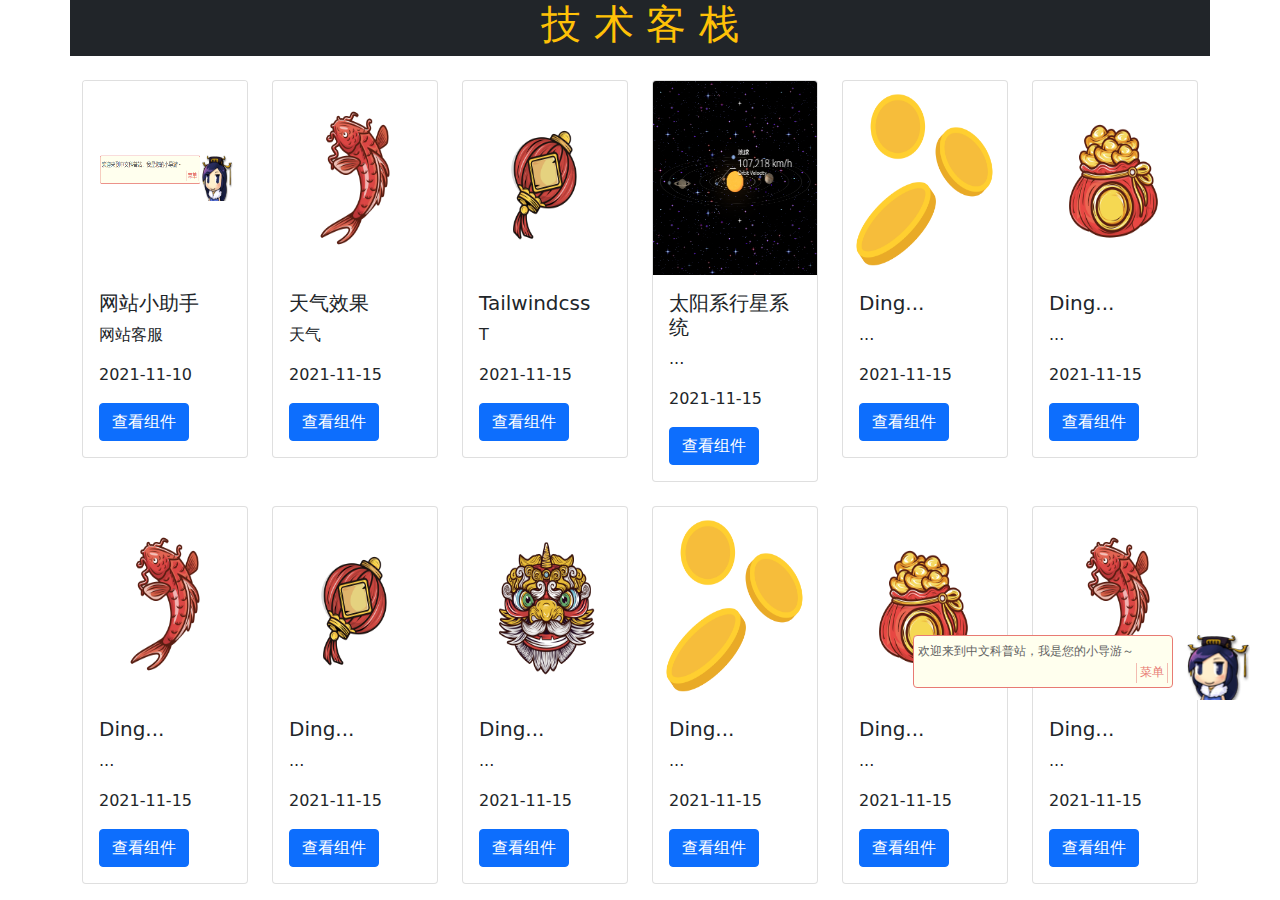
<file: index.html>
<!DOCTYPE html>
<html lang="en">
<head>
	<meta charset="UTF-8">
	<meta name="viewport" content="width=device-width, initial-scale=1">
	<title>技术客栈</title>
	<style>
		.card-img-top{
			min-height: 194px;
			max-height: 194px;
		}
	</style>
</head>
<body>
	<div class="container">
		<div class="row">
			<div class="col bg-dark text-warning page-title">
				<h1>技 术 客 栈</h1>
			</div>
		</div>
		<div class="row addons-box">
			<div class="col-12 col-sm-6 col-md-4 col-lg-3 col-xl-2 col-xxl-2">
				<div class="card">
					<img src="./images/cover1.png" class="card-img-top" alt="...">
					<div class="card-body">
						<h5 class="card-title">网站小助手</h5>
						<p class="card-text">网站客服</p>
						<p class="card-text">2021-11-10</p>
						<a href="./addons/assistant" class="btn btn-primary stretched-link">查看组件</a>
					</div>
				</div>
			</div>
			<div class="col-12 col-sm-6 col-md-4 col-lg-3 col-xl-2 col-xxl-2">
				<div class="card">
					<img src="./images/cover7.png" class="card-img-top" alt="...">
					<div class="card-body">
						<h5 class="card-title">天气效果</h5>
						<p class="card-text">天气</p>
						<p class="card-text">2021-11-15</p>
						<a href="./addons/effect" class="btn btn-primary stretched-link">查看组件</a>
					</div>
				</div>
			</div>
			<div class="col-12 col-sm-6 col-md-4 col-lg-3 col-xl-2 col-xxl-2">
				<div class="card">
					<img src="./images/cover8.png" class="card-img-top" alt="...">
					<div class="card-body">
						<h5 class="card-title">Tailwindcss</h5>
						<p class="card-text">T</p>
						<p class="card-text">2021-11-15</p>
						<a href="./addons/tailwindcss" class="btn btn-primary stretched-link">查看组件</a>
					</div>
				</div>
			</div>
			<div class="col-12 col-sm-6 col-md-4 col-lg-3 col-xl-2 col-xxl-2">
				<div class="card">
					<img src="./images/cover4.png" class="card-img-top" alt="...">
					<div class="card-body">
						<h5 class="card-title">太阳系行星系统</h5>
						<p class="card-text">...</p>
						<p class="card-text">2021-11-15</p>
						<a href="./addons/solar-system" class="btn btn-primary stretched-link">查看组件</a>
					</div>
				</div>
			</div>
			<!-- TTTTTTTTTTTTTTTTTTTTTT -->
			<div class="col-12 col-sm-6 col-md-4 col-lg-3 col-xl-2 col-xxl-2">
				<div class="card">
					<img src="./images/cover5.png" class="card-img-top" alt="...">
					<div class="card-body">
						<h5 class="card-title">Ding...</h5>
						<p class="card-text">...</p>
						<p class="card-text">2021-11-15</p>
						<a href="/" class="btn btn-primary stretched-link">查看组件</a>
					</div>
				</div>
			</div>
			<div class="col-12 col-sm-6 col-md-4 col-lg-3 col-xl-2 col-xxl-2">
				<div class="card">
					<img src="./images/cover6.png" class="card-img-top" alt="...">
					<div class="card-body">
						<h5 class="card-title">Ding...</h5>
						<p class="card-text">...</p>
						<p class="card-text">2021-11-15</p>
						<a href="/" class="btn btn-primary stretched-link">查看组件</a>
					</div>
				</div>
			</div>
			<div class="col-12 col-sm-6 col-md-4 col-lg-3 col-xl-2 col-xxl-2">
				<div class="card">
					<img src="./images/cover7.png" class="card-img-top" alt="...">
					<div class="card-body">
						<h5 class="card-title">Ding...</h5>
						<p class="card-text">...</p>
						<p class="card-text">2021-11-15</p>
						<a href="/" class="btn btn-primary stretched-link">查看组件</a>
					</div>
				</div>
			</div>
			<div class="col-12 col-sm-6 col-md-4 col-lg-3 col-xl-2 col-xxl-2">
				<div class="card">
					<img src="./images/cover8.png" class="card-img-top" alt="...">
					<div class="card-body">
						<h5 class="card-title">Ding...</h5>
						<p class="card-text">...</p>
						<p class="card-text">2021-11-15</p>
						<a href="/" class="btn btn-primary stretched-link">查看组件</a>
					</div>
				</div>
			</div>
			<div class="col-12 col-sm-6 col-md-4 col-lg-3 col-xl-2 col-xxl-2">
				<div class="card">
					<img src="./images/cover9.png" class="card-img-top" alt="...">
					<div class="card-body">
						<h5 class="card-title">Ding...</h5>
						<p class="card-text">...</p>
						<p class="card-text">2021-11-15</p>
						<a href="/" class="btn btn-primary stretched-link">查看组件</a>
					</div>
				</div>
			</div>
			<div class="col-12 col-sm-6 col-md-4 col-lg-3 col-xl-2 col-xxl-2">
				<div class="card">
					<img src="./images/cover5.png" class="card-img-top" alt="...">
					<div class="card-body">
						<h5 class="card-title">Ding...</h5>
						<p class="card-text">...</p>
						<p class="card-text">2021-11-15</p>
						<a href="/" class="btn btn-primary stretched-link">查看组件</a>
					</div>
				</div>
			</div>
			<div class="col-12 col-sm-6 col-md-4 col-lg-3 col-xl-2 col-xxl-2">
				<div class="card">
					<img src="./images/cover6.png" class="card-img-top" alt="...">
					<div class="card-body">
						<h5 class="card-title">Ding...</h5>
						<p class="card-text">...</p>
						<p class="card-text">2021-11-15</p>
						<a href="/" class="btn btn-primary stretched-link">查看组件</a>
					</div>
				</div>
			</div>
			<div class="col-12 col-sm-6 col-md-4 col-lg-3 col-xl-2 col-xxl-2">
				<div class="card">
					<img src="./images/cover7.png" class="card-img-top" alt="...">
					<div class="card-body">
						<h5 class="card-title">Ding...</h5>
						<p class="card-text">...</p>
						<p class="card-text">2021-11-15</p>
						<a href="/" class="btn btn-primary stretched-link">查看组件</a>
					</div>
				</div>
			</div>
			
			
		</div>
	</div>

</body>
<link rel="stylesheet" href="/addons/bootstrap-5.1.3/css/bootstrap.min.css">
<link rel="stylesheet" href="/css/sass/style.min.css">
<script src="/js/help.js"></script>
<script src="/addons/jquery/jquery-3.6.0.min.js"></script>
<script src="/addons/bootstrap-5.1.3/js/bootstrap.min.js"></script>
<!-- 小客服 S -->
<link rel="stylesheet" href="/addons/assistant/less/assistant.css">
<script src="/addons/assistant/addons/APlayer/APlayer.min.js"></script>
<script src="/addons/assistant/assistant.js?asd=aa"></script>
<!-- 小客服 E -->
<script>
	$.ajax({
		type: "GET",
		url: "/api/assistant.json",
		dataType: "json",
		success:(data)=>{
			new Assistant('小星',65,65,data);
		}
	})

</script>
</html>
</file>
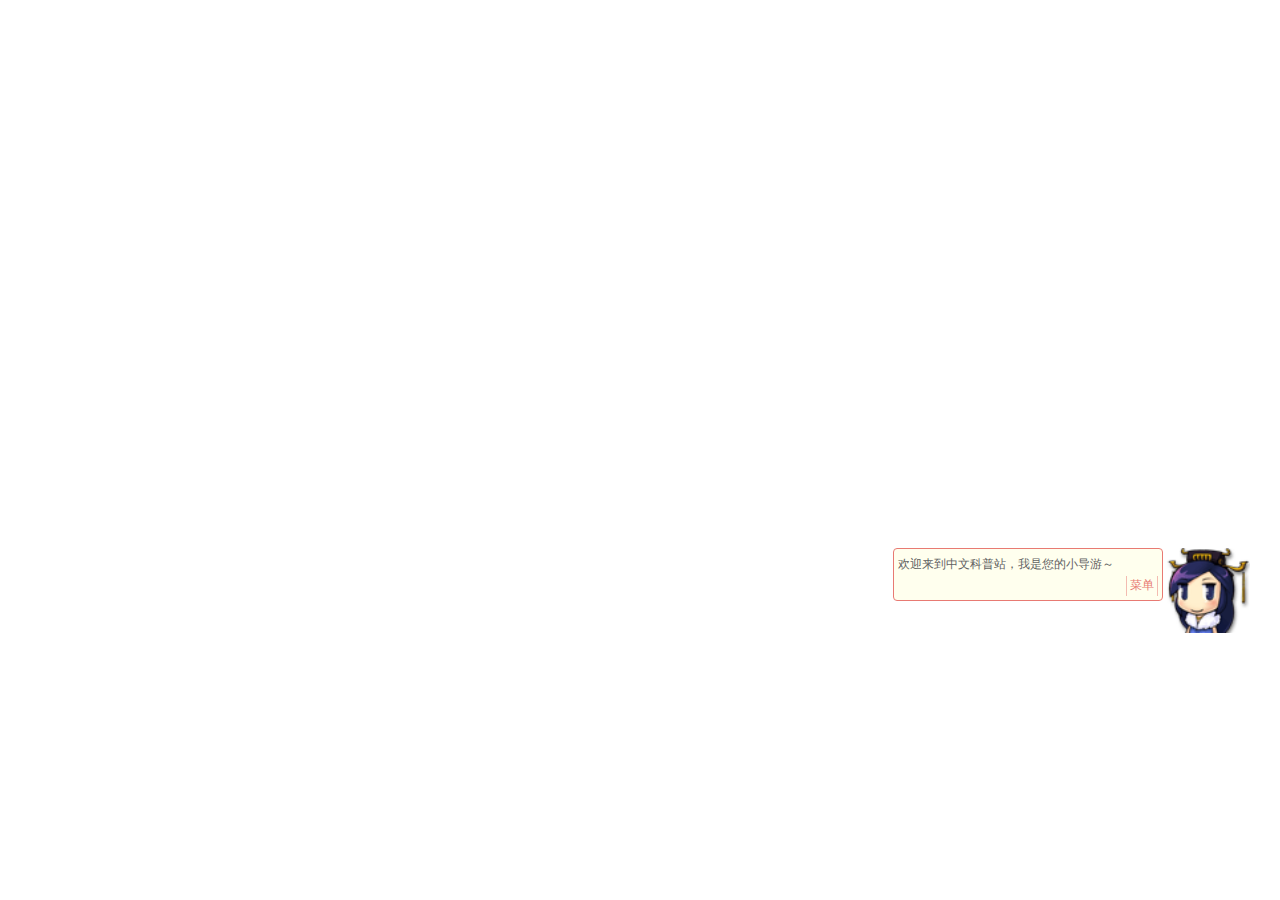
<file: addons/assistant/index.html>
<!DOCTYPE html>
<html lang="en">
<head>
    <meta charset="UTF-8">
    <meta http-equiv="X-UA-Compatible" content="IE=edge">
    <meta name="viewport" content="width=device-width, initial-scale=1.0">
    <title>小星</title>
</head>
<body>

</body>
<link rel="stylesheet" href="/addons/assistant/less/assistant.css">

<script src="../../js/help.js"></script>
<script src="/addons/jquery/jquery-3.6.0.min.js"></script>
<script src="/addons/assistant/addons/APlayer/APlayer.min.js"></script>
<script src="/addons/assistant/assistant.js"></script>
<script type="text/javascript">
    new Assistant('小星',85,152);
</script>
</html>
</file>
<file: addons/assistant/less/assistant.css>
/**
 * 小客服组件样式表
 * @version V1.0.0
 * @description
 * @param {Object}
 * @return {Object}
 * @author 优酱
 * @email 718741938@qq.com
 * @create_date 2021-11-15 03:12:11
 */
.aplayer {
  background: #fff;
  font-family: Arial, Helvetica, sans-serif;
  margin: 5px;
  box-shadow: 0 2px 2px 0 rgba(0, 0, 0, 0.07), 0 1px 5px 0 rgba(0, 0, 0, 0.1);
  border-radius: 2px;
  overflow: hidden;
  -webkit-user-select: none;
  -moz-user-select: none;
  -ms-user-select: none;
  user-select: none;
  line-height: normal;
  position: relative;
}
.aplayer * {
  box-sizing: content-box;
}
.aplayer svg {
  width: 100%;
  height: 100%;
}
.aplayer svg circle,
.aplayer svg path {
  fill: #fff;
}
.aplayer.aplayer-withlist .aplayer-info {
  border-bottom: 1px solid #e9e9e9;
}
.aplayer.aplayer-withlist .aplayer-list {
  display: block;
}
.aplayer.aplayer-withlist .aplayer-icon-order,
.aplayer.aplayer-withlist .aplayer-info .aplayer-controller .aplayer-time .aplayer-icon.aplayer-icon-menu {
  display: inline;
}
.aplayer.aplayer-withlrc .aplayer-pic {
  height: 90px;
  width: 90px;
}
.aplayer.aplayer-withlrc .aplayer-info {
  margin-left: 90px;
  height: 90px;
  padding: 10px 7px 0;
}
.aplayer.aplayer-withlrc .aplayer-lrc {
  display: block;
}
.aplayer.aplayer-narrow {
  width: 66px;
}
.aplayer.aplayer-narrow .aplayer-info,
.aplayer.aplayer-narrow .aplayer-list {
  display: none;
}
.aplayer.aplayer-narrow .aplayer-body,
.aplayer.aplayer-narrow .aplayer-pic {
  height: 66px;
  width: 66px;
}
.aplayer.aplayer-fixed {
  position: fixed;
  bottom: 0;
  left: 0;
  right: 0;
  margin: 0;
  z-index: 99;
  overflow: visible;
  max-width: 400px;
  box-shadow: none;
}
.aplayer.aplayer-fixed .aplayer-list {
  margin-bottom: 65px;
  border: 1px solid #eee;
  border-bottom: none;
}
.aplayer.aplayer-fixed .aplayer-body {
  position: fixed;
  bottom: 0;
  left: 0;
  right: 0;
  margin: 0;
  z-index: 99;
  background: #fff;
  padding-right: 18px;
  transition: all 0.3s ease;
  max-width: 400px;
}
.aplayer.aplayer-fixed .aplayer-lrc {
  display: block;
  position: fixed;
  bottom: 10px;
  left: 0;
  right: 0;
  margin: 0;
  z-index: 98;
  pointer-events: none;
  text-shadow: -1px -1px 0 #fff;
}
.aplayer.aplayer-fixed .aplayer-lrc:after,
.aplayer.aplayer-fixed .aplayer-lrc:before {
  display: none;
}
.aplayer.aplayer-fixed .aplayer-info {
  -webkit-transform: scaleX(1);
  transform: scaleX(1);
  -webkit-transform-origin: 0 0;
  transform-origin: 0 0;
  transition: all 0.3s ease;
  border-bottom: none;
  border-top: 1px solid #e9e9e9;
}
.aplayer.aplayer-fixed .aplayer-info .aplayer-music {
  width: calc(100% - 105px);
}
.aplayer.aplayer-fixed .aplayer-miniswitcher {
  display: block;
}
.aplayer.aplayer-fixed.aplayer-narrow .aplayer-info {
  display: block;
  -webkit-transform: scaleX(0);
  transform: scaleX(0);
}
.aplayer.aplayer-fixed.aplayer-narrow .aplayer-body {
  width: 66px !important;
}
.aplayer.aplayer-fixed.aplayer-narrow .aplayer-miniswitcher .aplayer-icon {
  -webkit-transform: rotateY(0);
  transform: rotateY(0);
}
.aplayer.aplayer-fixed .aplayer-icon-back,
.aplayer.aplayer-fixed .aplayer-icon-forward,
.aplayer.aplayer-fixed .aplayer-icon-lrc,
.aplayer.aplayer-fixed .aplayer-icon-play {
  display: inline-block;
}
.aplayer.aplayer-fixed .aplayer-icon-back,
.aplayer.aplayer-fixed .aplayer-icon-forward,
.aplayer.aplayer-fixed .aplayer-icon-menu,
.aplayer.aplayer-fixed .aplayer-icon-play {
  position: absolute;
  bottom: 27px;
  width: 20px;
  height: 20px;
}
.aplayer.aplayer-fixed .aplayer-icon-back {
  right: 75px;
}
.aplayer.aplayer-fixed .aplayer-icon-play {
  right: 50px;
}
.aplayer.aplayer-fixed .aplayer-icon-forward {
  right: 25px;
}
.aplayer.aplayer-fixed .aplayer-icon-menu {
  right: 0;
}
.aplayer.aplayer-arrow .aplayer-icon-loop,
.aplayer.aplayer-arrow .aplayer-icon-order,
.aplayer.aplayer-mobile .aplayer-icon-volume-down {
  display: none;
}
.aplayer.aplayer-loading .aplayer-info .aplayer-controller .aplayer-loading-icon {
  display: block;
}
.aplayer.aplayer-loading .aplayer-info .aplayer-controller .aplayer-bar-wrap .aplayer-bar .aplayer-played .aplayer-thumb {
  -webkit-transform: scale(1);
  transform: scale(1);
}
.aplayer .aplayer-body {
  position: relative;
}
.aplayer .aplayer-icon {
  width: 15px;
  height: 15px;
  border: none;
  background-color: transparent;
  outline: none;
  cursor: pointer;
  opacity: 0.8;
  vertical-align: middle;
  padding: 0;
  font-size: 12px;
  margin: 0;
  display: inline-block;
}
.aplayer .aplayer-icon path {
  transition: all 0.2s ease-in-out;
}
.aplayer .aplayer-icon-back,
.aplayer .aplayer-icon-forward,
.aplayer .aplayer-icon-lrc,
.aplayer .aplayer-icon-order,
.aplayer .aplayer-icon-play {
  display: none;
}
.aplayer .aplayer-icon-lrc-inactivity svg {
  opacity: 0.4;
}
.aplayer .aplayer-icon-forward {
  -webkit-transform: rotate(180deg);
  transform: rotate(180deg);
}
.aplayer .aplayer-lrc-content {
  display: none;
}
.aplayer .aplayer-pic {
  position: relative;
  float: left;
  height: 66px;
  width: 66px;
  background-size: cover;
  background-position: 50%;
  transition: all 0.3s ease;
  cursor: pointer;
}
.aplayer .aplayer-pic:hover .aplayer-button {
  opacity: 1;
}
.aplayer .aplayer-pic .aplayer-button {
  position: absolute;
  border-radius: 50%;
  opacity: 0.8;
  text-shadow: 0 1px 1px rgba(0, 0, 0, 0.2);
  box-shadow: 0 1px 1px rgba(0, 0, 0, 0.2);
  background: rgba(0, 0, 0, 0.2);
  transition: all 0.1s ease;
}
.aplayer .aplayer-pic .aplayer-button path {
  fill: #fff;
}
.aplayer .aplayer-pic .aplayer-hide {
  display: none;
}
.aplayer .aplayer-pic .aplayer-play {
  width: 26px;
  height: 26px;
  border: 2px solid #fff;
  bottom: 50%;
  right: 50%;
  margin: 0 -15px -15px 0;
}
.aplayer .aplayer-pic .aplayer-play svg {
  position: absolute;
  top: 3px;
  left: 4px;
  height: 20px;
  width: 20px;
}
.aplayer .aplayer-pic .aplayer-pause {
  width: 16px;
  height: 16px;
  border: 2px solid #fff;
  bottom: 4px;
  right: 4px;
}
.aplayer .aplayer-pic .aplayer-pause svg {
  position: absolute;
  top: 2px;
  left: 2px;
  height: 12px;
  width: 12px;
}
.aplayer .aplayer-info {
  margin-left: 66px;
  padding: 14px 7px 0 10px;
  height: 66px;
  box-sizing: border-box;
}
.aplayer .aplayer-info .aplayer-music {
  overflow: hidden;
  white-space: nowrap;
  text-overflow: ellipsis;
  margin: 0 0 13px 5px;
  -webkit-user-select: text;
  -moz-user-select: text;
  -ms-user-select: text;
  user-select: text;
  cursor: default;
  padding-bottom: 2px;
  height: 20px;
}
.aplayer .aplayer-info .aplayer-music .aplayer-title {
  font-size: 14px;
}
.aplayer .aplayer-info .aplayer-music .aplayer-author {
  font-size: 12px;
  color: #666;
}
.aplayer .aplayer-info .aplayer-controller {
  position: relative;
  display: flex;
}
.aplayer .aplayer-info .aplayer-controller .aplayer-bar-wrap {
  margin: 0 0 0 5px;
  padding: 4px 0;
  cursor: pointer!important;
  flex: 1;
}
.aplayer .aplayer-info .aplayer-controller .aplayer-bar-wrap:hover .aplayer-bar .aplayer-played .aplayer-thumb {
  -webkit-transform: scale(1);
  transform: scale(1);
}
.aplayer .aplayer-info .aplayer-controller .aplayer-bar-wrap .aplayer-bar {
  position: relative;
  height: 2px;
  width: 100%;
  background: #cdcdcd;
}
.aplayer .aplayer-info .aplayer-controller .aplayer-bar-wrap .aplayer-bar .aplayer-loaded {
  position: absolute;
  left: 0;
  top: 0;
  bottom: 0;
  background: #aaa;
  height: 2px;
  transition: all 0.5s ease;
}
.aplayer .aplayer-info .aplayer-controller .aplayer-bar-wrap .aplayer-bar .aplayer-played {
  position: absolute;
  left: 0;
  top: 0;
  bottom: 0;
  height: 2px;
}
.aplayer .aplayer-info .aplayer-controller .aplayer-bar-wrap .aplayer-bar .aplayer-played .aplayer-thumb {
  position: absolute;
  top: 0;
  right: 5px;
  margin-top: -4px;
  margin-right: -10px;
  height: 10px;
  width: 10px;
  border-radius: 50%;
  cursor: pointer;
  transition: all 0.3s ease-in-out;
  -webkit-transform: scale(0);
  transform: scale(0);
}
.aplayer .aplayer-info .aplayer-controller .aplayer-time {
  position: relative;
  right: 0;
  bottom: 4px;
  height: 17px;
  color: #999;
  font-size: 11px;
  padding-left: 7px;
}
.aplayer .aplayer-info .aplayer-controller .aplayer-time .aplayer-time-inner {
  vertical-align: middle;
}
.aplayer .aplayer-info .aplayer-controller .aplayer-time .aplayer-icon {
  cursor: pointer;
  transition: all 0.2s ease;
}
.aplayer .aplayer-info .aplayer-controller .aplayer-time .aplayer-icon path {
  fill: #666;
}
.aplayer .aplayer-info .aplayer-controller .aplayer-time .aplayer-icon.aplayer-icon-loop {
  margin-right: 2px;
}
.aplayer .aplayer-info .aplayer-controller .aplayer-time .aplayer-icon:hover path {
  fill: #000;
}
.aplayer .aplayer-info .aplayer-controller .aplayer-time .aplayer-icon.aplayer-icon-menu,
.aplayer .aplayer-info .aplayer-controller .aplayer-time.aplayer-time-narrow .aplayer-icon-menu,
.aplayer .aplayer-info .aplayer-controller .aplayer-time.aplayer-time-narrow .aplayer-icon-mode {
  display: none;
}
.aplayer .aplayer-info .aplayer-controller .aplayer-volume-wrap {
  position: relative;
  display: inline-block;
  margin-left: 3px;
  cursor: pointer !important;
}
.aplayer .aplayer-info .aplayer-controller .aplayer-volume-wrap:hover .aplayer-volume-bar-wrap {
  height: 40px;
}
.aplayer .aplayer-info .aplayer-controller .aplayer-volume-wrap .aplayer-volume-bar-wrap {
  position: absolute;
  bottom: 15px;
  right: -3px;
  width: 25px;
  height: 0;
  z-index: 99;
  overflow: hidden;
  transition: all 0.2s ease-in-out;
}
.aplayer .aplayer-info .aplayer-controller .aplayer-volume-wrap .aplayer-volume-bar-wrap.aplayer-volume-bar-wrap-active {
  height: 40px;
}
.aplayer .aplayer-info .aplayer-controller .aplayer-volume-wrap .aplayer-volume-bar-wrap .aplayer-volume-bar {
  position: absolute;
  bottom: 0;
  right: 10px;
  width: 5px;
  height: 35px;
  background: #aaa;
  border-radius: 2.5px;
  overflow: hidden;
}
.aplayer .aplayer-info .aplayer-controller .aplayer-volume-wrap .aplayer-volume-bar-wrap .aplayer-volume-bar .aplayer-volume {
  position: absolute;
  bottom: 0;
  right: 0;
  width: 5px;
  transition: all 0.1s ease;
}
.aplayer .aplayer-info .aplayer-controller .aplayer-loading-icon {
  display: none;
}
.aplayer .aplayer-info .aplayer-controller .aplayer-loading-icon svg {
  position: absolute;
  -webkit-animation: rotate 1s linear infinite;
  animation: rotate 1s linear infinite;
}
.aplayer .aplayer-lrc {
  display: none;
  position: relative;
  height: 30px;
  text-align: center;
  overflow: hidden;
  margin: -10px 0 7px;
}
.aplayer .aplayer-lrc:before {
  top: 0;
  height: 10%;
  background: linear-gradient(180deg, #fff 0, hsla(0, 0%, 100%, 0));
  filter: progid:DXImageTransform.Microsoft.gradient(startColorstr="#ffffff", endColorstr="#00ffffff", GradientType=0);
}
.aplayer .aplayer-lrc:after,
.aplayer .aplayer-lrc:before {
  position: absolute;
  z-index: 1;
  display: block;
  overflow: hidden;
  width: 100%;
  content: " ";
}
.aplayer .aplayer-lrc:after {
  bottom: 0;
  height: 33%;
  background: linear-gradient(180deg, hsla(0, 0%, 100%, 0) 0, hsla(0, 0%, 100%, 0.8));
  filter: progid:DXImageTransform.Microsoft.gradient(startColorstr="#00ffffff", endColorstr="#ccffffff", GradientType=0);
}
.aplayer .aplayer-lrc p {
  font-size: 12px;
  color: #666;
  line-height: 16px!important;
  height: 16px!important;
  padding: 0!important;
  margin: 0!important;
  transition: all 0.5s ease-out;
  opacity: 0.4;
  overflow: hidden;
}
.aplayer .aplayer-lrc p.aplayer-lrc-current {
  opacity: 1;
  overflow: visible;
  height: auto!important;
  min-height: 16px;
}
.aplayer .aplayer-lrc.aplayer-lrc-hide {
  display: none;
}
.aplayer .aplayer-lrc .aplayer-lrc-contents {
  width: 100%;
  transition: all 0.5s ease-out;
  -webkit-user-select: text;
  -moz-user-select: text;
  -ms-user-select: text;
  user-select: text;
  cursor: default;
}
.aplayer .aplayer-list {
  overflow: auto;
  transition: all 0.5s ease;
  will-change: height;
  display: none;
  overflow: hidden;
}
.aplayer .aplayer-list.aplayer-list-hide {
  max-height: 0 !important;
}
.aplayer .aplayer-list ol {
  list-style-type: none;
  margin: 0;
  padding: 0;
  overflow-y: auto;
}
.aplayer .aplayer-list ol::-webkit-scrollbar {
  width: 5px;
}
.aplayer .aplayer-list ol::-webkit-scrollbar-thumb {
  border-radius: 3px;
  background-color: #eee;
}
.aplayer .aplayer-list ol::-webkit-scrollbar-thumb:hover {
  background-color: #ccc;
}
.aplayer .aplayer-list ol li {
  position: relative;
  height: 32px;
  line-height: 32px;
  padding: 0 15px;
  font-size: 12px;
  border-top: 1px solid #e9e9e9;
  cursor: pointer;
  transition: all 0.2s ease;
  overflow: hidden;
  margin: 0;
}
.aplayer .aplayer-list ol li:first-child {
  border-top: none;
}
.aplayer .aplayer-list ol li:hover {
  background: #efefef;
}
.aplayer .aplayer-list ol li.aplayer-list-light {
  background: #e9e9e9;
}
.aplayer .aplayer-list ol li.aplayer-list-light .aplayer-list-cur {
  display: inline-block;
}
.aplayer .aplayer-list ol li .aplayer-list-cur {
  display: none;
  width: 3px;
  height: 22px;
  position: absolute;
  left: 0;
  top: 5px;
  cursor: pointer;
}
.aplayer .aplayer-list ol li .aplayer-list-index {
  color: #666;
  margin-right: 12px;
  cursor: pointer;
}
.aplayer .aplayer-list ol li .aplayer-list-author {
  color: #666;
  float: right;
  cursor: pointer;
}
.aplayer .aplayer-notice {
  opacity: 0;
  position: absolute;
  top: 50%;
  left: 50%;
  -webkit-transform: translate(-50%, -50%);
  transform: translate(-50%, -50%);
  font-size: 12px;
  border-radius: 4px;
  padding: 5px 10px;
  transition: all 0.3s ease-in-out;
  overflow: hidden;
  color: #fff;
  pointer-events: none;
  background-color: #f4f4f5;
  color: #909399;
}
.aplayer .aplayer-miniswitcher {
  display: none;
  position: absolute;
  top: 0;
  right: 0;
  bottom: 0;
  height: 100%;
  background: #e6e6e6;
  width: 18px;
  border-radius: 0 2px 2px 0;
}
.aplayer .aplayer-miniswitcher .aplayer-icon {
  height: 100%;
  width: 100%;
  -webkit-transform: rotateY(180deg);
  transform: rotateY(180deg);
  transition: all 0.3s ease;
}
.aplayer .aplayer-miniswitcher .aplayer-icon path {
  fill: #666;
}
.aplayer .aplayer-miniswitcher .aplayer-icon:hover path {
  fill: #000;
}
@-webkit-keyframes aplayer-roll {
  0% {
    left: 0;
  }
  to {
    left: -100%;
  }
}
@keyframes aplayer-roll {
  0% {
    left: 0;
  }
  to {
    left: -100%;
  }
}
@-webkit-keyframes rotate {
  0% {
    -webkit-transform: rotate(0);
    transform: rotate(0);
  }
  to {
    -webkit-transform: rotate(1turn);
    transform: rotate(1turn);
  }
}
@keyframes rotate {
  0% {
    -webkit-transform: rotate(0);
    transform: rotate(0);
  }
  to {
    -webkit-transform: rotate(1turn);
    transform: rotate(1turn);
  }
}
article,
aside,
dialog,
footer,
header,
section,
nav,
figure,
menu {
  display: block;
}
.theme-style-pink {
  color: #626262 !important;
}
.theme-style-pink .assistant-workarea {
  border: 1px solid #e87a73 !important;
  background-color: #ffffee !important;
}
.theme-style-pink .button-menu {
  color: #e87a73 !important;
  border-left: 1px solid rgba(232, 122, 115, 0.5) !important;
  border-right: 1px solid rgba(232, 122, 115, 0.5) !important;
}
.theme-style-pink .assistant-search-submit {
  color: #e87a73 !important;
}
.theme-style-pink + #call-assistant {
  border: 1px solid #e87a73 !important;
}
.theme-style-inverse {
  color: #9d9d9d !important;
}
.theme-style-inverse .assistant-workarea {
  border: 1px solid #080808 !important;
  background-color: #222 !important;
}
.theme-style-inverse .button-menu {
  color: #9d9d9d !important;
  border-left: 1px solid rgba(157, 157, 157, 0.5) !important;
  border-right: 1px solid rgba(157, 157, 157, 0.5) !important;
}
.theme-style-inverse .assistant-search-submit {
  color: #9d9d9d !important;
}
.theme-style-inverse + #call-assistant {
  border: 1px solid #9d9d9d !important;
}
.theme-style-green {
  color: #fff !important;
}
.theme-style-green .assistant-workarea {
  border: 1px solid #4fc08d !important;
  background-color: #42b983 !important;
}
.theme-style-green .button-menu {
  color: #fff !important;
  border-left: 1px solid rgba(255, 255, 255, 0.5) !important;
  border-right: 1px solid rgba(255, 255, 255, 0.5) !important;
}
.theme-style-green .assistant-search-submit {
  color: #fff !important;
}
.theme-style-green + #call-assistant {
  border: 1px solid #4fc08d !important;
  background-color: #42b983 !important;
  color: #fff !important;
}
.theme-style-blue {
  color: #333 !important;
}
.theme-style-blue .assistant-workarea {
  border: 1px solid #309BFF !important;
  background-color: #C1E9FF !important;
}
.theme-style-blue .button-menu {
  color: #333 !important;
  border-left: 1px solid rgba(51, 51, 51, 0.5) !important;
  border-right: 1px solid rgba(51, 51, 51, 0.5) !important;
}
.theme-style-blue .assistant-search-submit {
  color: #333 !important;
}
.theme-style-blue + #call-assistant {
  border: 1px solid #309BFF !important;
  background-color: #C1E9FF !important;
  color: #333 !important;
}
.theme-style-purple {
  color: #fff !important;
}
.theme-style-purple .assistant-workarea {
  border: 1px solid #853AE4 !important;
  background-color: #8A5BE7 !important;
}
.theme-style-purple .button-menu {
  color: #fff !important;
  border-left: 1px solid rgba(255, 255, 255, 0.5) !important;
  border-right: 1px solid rgba(255, 255, 255, 0.5) !important;
}
.theme-style-purple .assistant-search-submit {
  color: #fff !important;
}
.theme-style-purple + #call-assistant {
  border: 1px solid #853AE4 !important;
  background-color: #8A5BE7 !important;
  color: #fff !important;
}
.assistant-wrapper {
  display: none;
  color: #333;
  position: fixed;
  font-size: 12px;
  line-height: 23px;
  text-align: left;
  z-index: 999;
  opacity: 1;
}
.assistant-wrapper a {
  color: #0d6efd;
  text-decoration: none;
}
.assistant-wrapper a:hover {
  color: #fd7e14;
  text-decoration: underline;
}
.assistant-wrapper ul {
  margin: 10px 0 0 10px;
  padding: 0px;
}
.assistant-wrapper ul li {
  line-height: 16px;
  list-style: none;
}
.assistant-wrapper #assistant-sticker {
  background-repeat: no-repeat;
  position: absolute;
  top: 0px;
  left: 0px;
}
.assistant-wrapper .assistant-workarea {
  position: absolute;
  top: 0px;
  left: -272px;
  width: 260px;
  border-radius: 4px;
  padding: 4px;
  border: 1px solid #333;
  background-color: #fff;
}
.assistant-wrapper .button-menu {
  display: inline-block;
  height: 20px;
  line-height: 18px;
  margin-left: 0px;
  padding: 0;
  cursor: pointer;
  border-left: 1px solid rgba(51, 51, 51, 0.5);
  border-right: 1px solid rgba(51, 51, 51, 0.5);
  padding: 0 3px;
  float: right;
  clear: both;
}
.assistant-wrapper .assistant-dialog {
  display: none;
  width: 100%;
}
.assistant-wrapper #assistant-dialog ul {
  width: 96%;
}
.assistant-wrapper .assistant-menu-wrapper {
  text-align: left;
  width: 300px;
  overflow: hidden;
  display: none;
}
.assistant-wrapper .assistant-menu-item {
  text-align: center;
  width: 29%;
  float: left;
  line-height: 16px;
  margin: 0;
  padding: 0px 0px 4px 0px;
  cursor: pointer;
  overflow: hidden;
}
.assistant-wrapper #assistant-search {
  width: auto;
  line-height: 20px;
  border: 1px solid #888;
  background-color: #FFF;
  padding-top: 2px;
  overflow: hidden;
  display: none;
}
.assistant-wrapper .assistant-search-input {
  border: none;
  float: left;
  width: 180px;
  height: 16px;
}
.assistant-wrapper .assistant-search-submit {
  color: #333;
  display: inline-block;
  border: none;
  background: none;
  cursor: pointer;
}
.assistant-wrapper .aplayer {
  display: none;
  box-shadow: initial;
  background: none;
}
.assistant-wrapper .aplayer .aplayer-pic {
  box-sizing: border-box;
  animation: music-cover 15s infinite linear;
  border-radius: 50%;
}
.assistant-wrapper .aplayer .aplayer-pic .aplayer-pause {
  width: 16px;
  height: 16px;
  border: 2px solid #fff;
  left: 35%;
  top: 35%;
}
@keyframes music-cover {
  0% {
    transform: rotate(0deg);
  }
  100% {
    transform: rotate(360deg);
  }
}
.assistant-wrapper + #call-assistant {
  position: fixed;
  width: 60px;
  line-height: 16px;
  cursor: pointer;
  display: none;
  font-size: 12px;
  border: 1px solid #333;
  border-radius: 1px;
  background-color: #FFF;
  z-index: 10;
}
</file>
<file: css/sass/style.min.css>
body{background-color:none}.page-title{text-align:center}.addons-box>div{padding-top:calc(var(--bs-gutter-x) * 1)}
</file>
